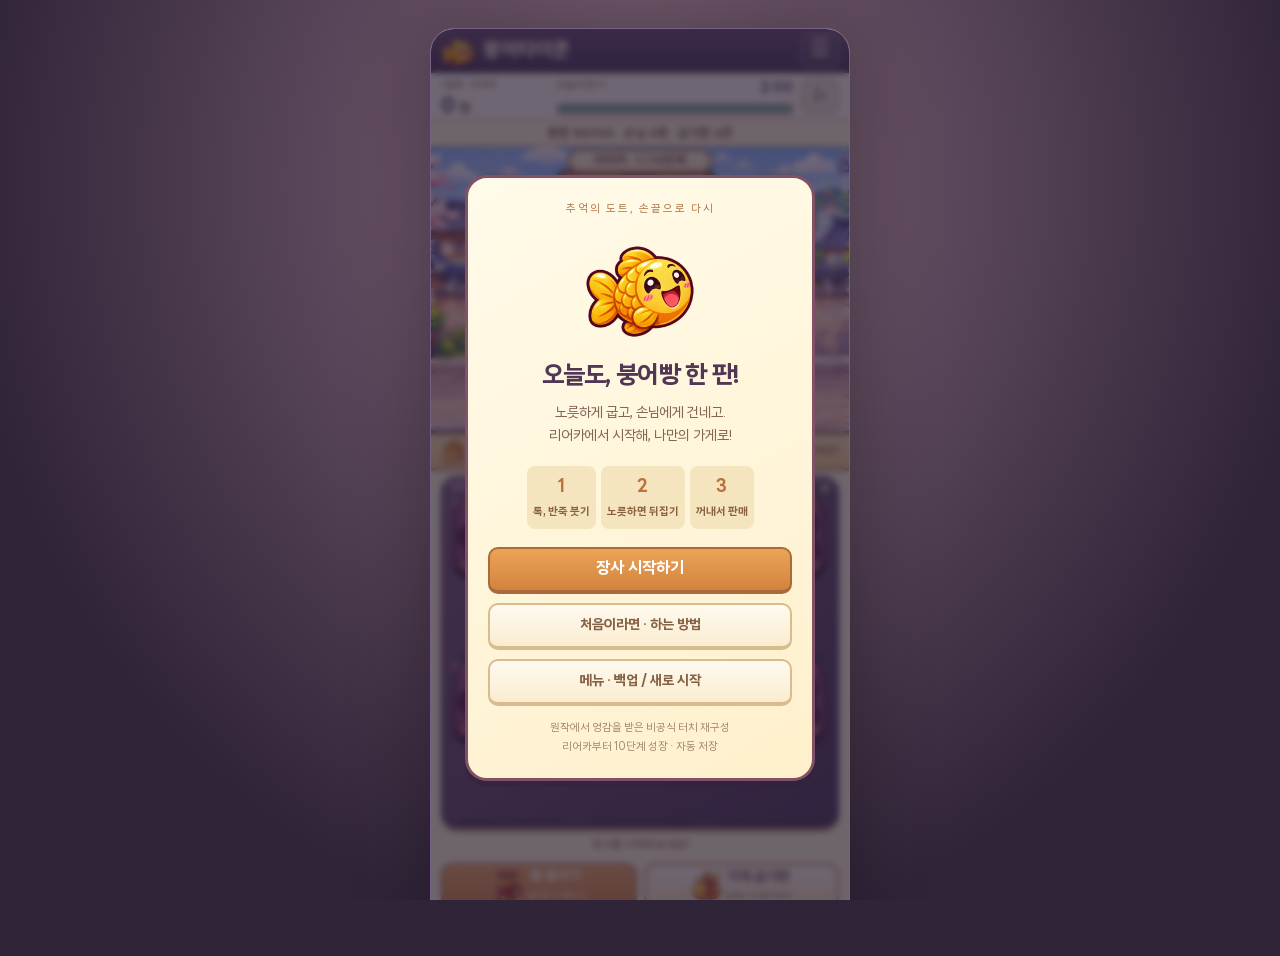
<file: index.html>
<!doctype html>
<html lang="ko"><head><meta name="author" content="체니"><meta name="copyright" content="© 2026 체니. All rights reserved."><meta charset="utf-8"><meta name="viewport" content="width=device-width,initial-scale=1,viewport-fit=cover"><meta name="theme-color" content="#382a5b"><meta name="apple-mobile-web-app-capable" content="yes"><meta name="apple-mobile-web-app-status-bar-style" content="black-translucent"><meta name="description" content="귀여운 손님과 리어카부터 궁전까지 키우는 붕어빵 장사 게임"><title>붕어타이쿤</title><link rel="manifest" href="manifest.webmanifest"><link rel="apple-touch-icon" href="assets/icon.png"><link rel="icon" href="assets/props/2.png"><link rel="stylesheet" href="style.css"></head>
<body><main id="app">
 <header><div class="brand"><img src="assets/props/2.png" alt=""><div><small>돌아온 그때 그 맛</small><h1>붕어타이쿤</h1></div></div><button id="menu" class="icon-button" aria-label="메뉴 열기">☰</button></header>
 <section class="hud" aria-label="장사 현황"><div><span id="day-label">1일째</span><strong id="coins">0<span>원</span></strong></div><div class="timer-box"><span>오늘의 장사 <b id="time">2:00</b></span><div class="time-track"><i id="time-fill"></i></div></div><button id="pause" class="icon-button" aria-label="일시정지">Ⅱ</button></section>
 <div id="reputation" class="reputation" aria-live="off"></div>
 <section class="street" aria-label="손님 주문"><div class="stall-building" aria-hidden="true"><div class="stall-roof"></div><div class="stall-window left"></div><div class="stall-window right"></div><div class="stall-door"></div><div class="stall-counter"></div><div class="wheel left"></div><div class="wheel right"></div><div class="cart-handle"></div><div class="stall-crown">♛</div></div><div class="street-sign">갓 구운 행복, 한 봉지!</div><div id="customers"></div><div class="awning"></div></section>
 <section class="counter"><div><img src="assets/props/1.png" alt=""><span>구운 붕어빵 <b id="stock">0</b><small>개</small></span></div><span id="combo">따끈따끈!</span></section>
 <section class="grill-shell"><div class="grill-caption"><span>반죽 → 뒤집기 → 꺼내기 · 손님을 눌러 판매</span><i id="heat-led"></i></div><div id="molds" aria-label="붕어빵 굽기판"></div><div class="grill-bottom"><span>● BUNGEOPPANG</span><span>손끝으로 굽는 작은 행복</span></div></section>
 <div class="notice" id="notice" role="status">빈 빵틀을 톡! 장사를 시작해요.</div>
 <section class="controls"><button id="pump"><img src="assets/props/0.png" alt=""><span>불 올리기<small id="heat-label">펌프로 더 빠르게</small></span></button><button id="shop"><img src="assets/props/3.png" alt=""><span><span id="shop-label">가게·굽기판</span><small id="shop-next">리어카 → 지붕 리어카</small></span></button></section>
 <footer><span id="save-state">기기에 자동 저장</span><span>© 2026 체니 · v2.7.1</span></footer>
 <div id="overlay" class="overlay"><section class="card" id="card"></section></div>
</main><script type="module" src="app.mjs"></script></body></html>
</file>
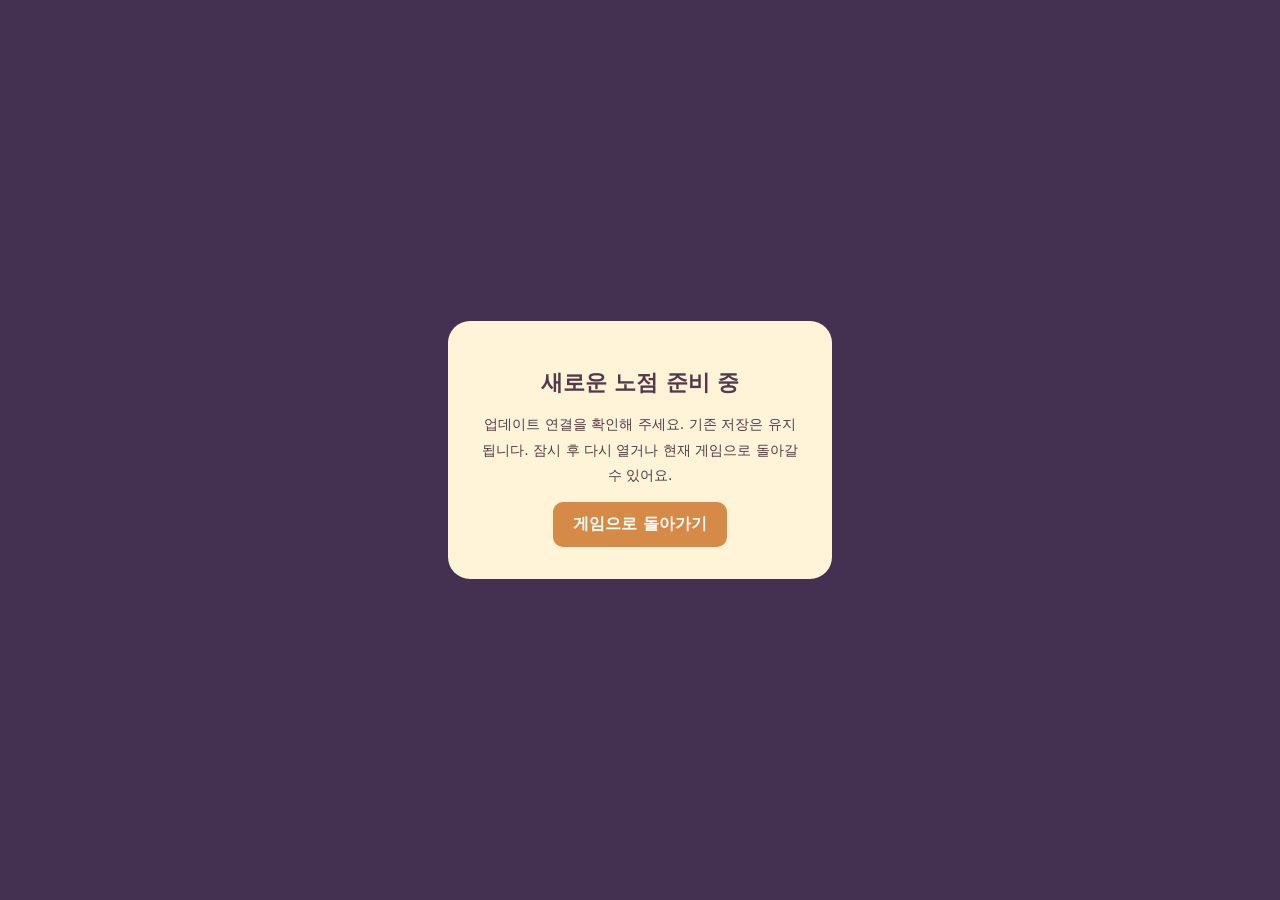
<file: update.html>
<!doctype html><html lang="ko"><meta charset="utf-8"><meta name="viewport" content="width=device-width,initial-scale=1"><meta name="theme-color" content="#443050"><title>붕어타이쿤 업데이트</title><style>body{margin:0;min-height:100svh;display:grid;place-items:center;background:#443050;font-family:system-ui,sans-serif;color:#54394d}main{margin:24px;padding:32px;max-width:320px;text-align:center;background:#fff4d8;border-radius:22px}h1{font-size:22px}p{font-size:14px;line-height:1.8}a{display:inline-block;padding:12px 20px;border-radius:10px;background:#d68a47;color:white;text-decoration:none;font-weight:700}[hidden]{display:none!important}</style><main><h1>새로운 노점 준비 중</h1><p id="status">최신 버전을 가져오고 있어요.<br>기존 돈과 가게는 그대로 유지됩니다.</p><a href="./" id="fallback" hidden>게임으로 돌아가기</a></main><script>
(async()=>{try{if(!('serviceWorker' in navigator)){location.replace('./');return;}const reg=await navigator.serviceWorker.register('./sw.js',{updateViaCache:'none'});if(!reg.installing)await reg.update();const worker=reg.installing||reg.waiting;if(worker&&worker.state!=='activated'){await new Promise((resolve,reject)=>{const limit=setTimeout(()=>reject(Error('timeout')),45000);const check=()=>{if(worker.state==='activated'){clearTimeout(limit);resolve();}else if(worker.state==='redundant'){clearTimeout(limit);reject(Error('install'));}};worker.addEventListener('statechange',check);check();});}await navigator.serviceWorker.ready;location.replace('./');}catch{document.getElementById('status').textContent='업데이트 연결을 확인해 주세요. 기존 저장은 유지됩니다. 잠시 후 다시 열거나 현재 게임으로 돌아갈 수 있어요.';document.getElementById('fallback').hidden=false;}})();
</script></html>
</file>
<file: style.css>
@font-face{font-family:LineSeed;src:url('assets/fonts/LINESeedKR-Rg.woff2') format('woff2');font-style:normal;font-weight:400;font-display:swap}@font-face{font-family:LineSeed;src:url('assets/fonts/LINESeedKR-Bd.woff2') format('woff2');font-style:normal;font-weight:700;font-display:swap}*{box-sizing:border-box}html{background:#29233d;color:#372c38;font-family:LineSeed,system-ui,sans-serif}body{margin:0;background:radial-gradient(ellipse at 50% 25%,#66516c 0,#30293f 65%);min-height:100vh}button{font:inherit;cursor:pointer;touch-action:manipulation;-webkit-tap-highlight-color:transparent}button:focus-visible{outline:3px solid #00a8bb;outline-offset:2px}button:disabled{cursor:default;opacity:.55}#app{max-width:420px;margin:auto;background:#fff4d7;min-height:100svh;position:relative;padding-top:env(safe-area-inset-top);padding-bottom:env(safe-area-inset-bottom);box-shadow:0 0 80px #0005;overflow:hidden}header{height:66px;background:#382a5b;color:#fff4d8;display:flex;align-items:center;justify-content:space-between;padding:7px 16px;border-bottom:4px solid #241d3e}.brand{display:flex;align-items:center;gap:8px}.brand img{width:44px;height:44px;image-rendering:pixelated}.brand small{font-size:10px;letter-spacing:1px;color:#e5c8f3}h1{font-size:23px;margin:2px 0 0;letter-spacing:-.4px}h1 span{color:#ffc444;font-size:27px;margin-left:2px}.icon-button{width:44px;height:42px;border:2px solid #ffffff35;background:#ffffff0c;border-radius:10px;color:inherit;font-size:23px}.hud{height:66px;display:flex;align-items:center;gap:12px;padding:9px 14px;background:#fff8e9;border-bottom:2px solid #e9c99c}.hud>div:first-child{min-width:108px}.hud span{font-size:12px;color:#7b6261}.hud strong{font-size:23px;display:block;line-height:1.1}.hud strong span{margin-left:4px;font-size:13px}.timer-box{flex:1}.timer-box>span{display:flex;justify-content:space-between;gap:7px}.timer-box b{color:#5a4561;font-size:15px}.time-track{margin-top:5px;height:10px;border:2px solid #947981;border-radius:4px;background:#e4d9d2;overflow:hidden}.time-track i{display:block;width:100%;height:100%;background:#78bc90;transition:width .25s}.hud button{background:#f1e3cf;border-color:#d8c1a8;font-size:19px}.street{height:180px;background:#b6e4fb url('assets/bg_0.png') center top/100% auto no-repeat;position:relative;border-bottom:3px solid #734647;image-rendering:pixelated}.street-sign{position:absolute;top:9px;left:50%;transform:translateX(-50%);white-space:nowrap;background:#fff5dedb;padding:4px 13px;border:2px solid #a9654d;border-radius:20px;font-size:12px;box-shadow:0 2px 0 #a9654d55}.awning{position:absolute;bottom:0;height:18px;width:100%;background:repeating-linear-gradient(90deg,#d86f59 0 30px,#fff0cf 30px 60px);border-top:4px solid #a74d48;box-shadow:0 -2px 0 #fff9;pointer-events:none}#customers{display:flex;gap:6px;align-items:flex-end;padding:40px 10px 16px;height:100%}.customer{flex:1;min-width:0;border:0;background:transparent;position:relative;height:126px;padding:0;display:flex;align-items:center;flex-direction:column;justify-content:flex-end}.order{font-size:14px;color:#4b3541;background:#fffdf0;border:2px solid #654b55;box-shadow:0 3px 0 #684d5430;border-radius:12px;padding:6px 7px;position:relative;min-width:90px}.order:after{content:'';position:absolute;bottom:-6px;left:40%;width:8px;height:8px;border-right:2px solid #654b55;border-bottom:2px solid #654b55;background:#fffdf0;transform:rotate(45deg)}.order b{font-size:19px;color:#b65b32}.customer canvas{width:74px;height:64px;image-rendering:pixelated;margin-top:4px;filter:drop-shadow(1px 2px 0 #563d5140)}.patience{width:66px;height:5px;overflow:hidden;border:1px solid #5f5555;background:#f4ead0;border-radius:3px;position:absolute;bottom:1px}.patience i{display:block;height:100%;background:#64b889}.customer.ready .order{background:#fff6ac;border-color:#af6b1c}.customer.ready .order:after{background:#fff6ac;border-color:#af6b1c}.customer.away{opacity:.25}.counter{height:47px;background:#f8d996;display:flex;align-items:center;justify-content:space-between;padding:4px 15px;border-bottom:3px solid #b98c5b}.counter>div{display:flex;gap:7px;align-items:center}.counter img{width:31px;image-rendering:pixelated}.counter span{font-size:14px}.counter b{font-size:25px;margin-left:5px;color:#8e4426}.counter small{font-size:12px;margin-left:2px}#combo{color:#a05937;font-size:12px}.grill-shell{margin:10px 12px 0;padding:7px 9px 4px;background:#776a7a;border:3px solid #4e425b;border-radius:14px;box-shadow:0 5px 0 #c59b6c,inset 0 2px 0 #c4b6bc}.grill-caption{display:flex;align-items:center;justify-content:space-between;margin:0 2px 5px;color:#fff5de;font-size:10px}.grill-caption i{width:8px;height:8px;border-radius:50%;background:#aeb79a;box-shadow:0 0 0 2px #4a414a}.grill-caption i.hot{background:#ffaf41;box-shadow:0 0 9px #ff882e}#molds{display:grid;grid-template-columns:repeat(3,minmax(0,1fr));gap:7px}.mold{position:relative;height:77px;padding:2px 3px 5px;background:#51475f;border:2px solid #352e47;border-radius:9px;box-shadow:inset 0 2px 0 #9a899d;color:#fff1d6;overflow:hidden}.mold canvas{display:block;width:100%;height:48px;image-rendering:pixelated}.mold .step{font-size:11px;line-height:13px;display:block;white-space:nowrap}.mold .key{position:absolute;top:4px;left:5px;color:#c6b8c9;font:9px monospace}.mold .cookbar{position:absolute;bottom:1px;left:4px;right:4px;height:3px;background:#332b3d;border-radius:2px;overflow:hidden}.cookbar i{height:100%;background:#dfbb6a;display:block}.mold.ready{background:#8b623d;border-color:#ffd166;box-shadow:inset 0 0 12px #ffc85b55}.mold.ready .step{color:#ffe88c}.mold.burnt{background:#463c48}.mold.burnt .step{color:#f3a994}.grill-bottom{display:flex;justify-content:space-between;font-size:8px;color:#d9c8cd;padding-top:6px;letter-spacing:.5px}.notice{text-align:center;font-size:12px;line-height:17px;min-height:27px;margin:9px 10px 0;color:#916140}.controls{display:grid;grid-template-columns:1fr 1fr;gap:10px;padding:0 13px}.controls button{height:56px;border:2px solid #9d5737;border-bottom-width:5px;border-radius:12px;background:#e79255;color:#fff9e8;display:flex;align-items:center;justify-content:center;gap:9px;font-size:17px;text-shadow:0 1px #7f3c2a}.controls button+button{background:#fff8e8;color:#6a4e49;border-color:#c8a57c;text-shadow:none}.controls img{width:19px;height:40px;object-fit:contain;image-rendering:pixelated}.controls small{display:block;font-size:10px;margin-top:3px;opacity:.85}.controls button:active{transform:translateY(2px);border-bottom-width:3px}.controls button+button>span:first-child{font-size:26px;color:#bb8454}footer{display:flex;justify-content:space-between;font-size:9px;color:#a38a71;padding:12px 15px 9px}.overlay{position:absolute;inset:0;z-index:10;background:#292039ac;display:flex;align-items:center;justify-content:center;padding:16px;backdrop-filter:blur(3px)}.overlay[hidden]{display:none}.card{background:#fff7df;border:3px solid #6f4661;border-radius:22px;width:100%;max-width:350px;padding:24px 22px;text-align:center;box-shadow:0 7px 0 #33213f66;max-height:88svh;overflow:auto}.card .eyebrow{font-size:11px;letter-spacing:2px;color:#b3794c}.card h2{font-size:28px;line-height:1.2;margin:8px 0 10px;color:#513753}.card p{font-size:14px;line-height:1.65;color:#836657;margin:10px 0 18px;word-break:keep-all}.hero-fish{width:92px;height:92px;image-rendering:pixelated;margin:8px}.card .steps{display:flex;justify-content:center;gap:5px;margin:18px -5px}.steps span{background:#f4e5bf;border-radius:8px;padding:9px 6px;font-size:11px;color:#8a633e}.steps b{display:block;font-size:18px;margin-bottom:5px;color:#bf713b}.primary,.secondary{display:block;width:100%;min-height:47px;border-radius:10px;margin-top:9px;border:2px solid #a45c35;border-bottom-width:4px;background:#dd8d4a;color:white;font-size:17px;padding:10px}.secondary{background:#fffbed;color:#856244;border-color:#d7bc8d;font-size:14px}.card small{display:block;font-size:10px;color:#a48673;line-height:1.7;margin-top:14px}.shop-item{display:flex;justify-content:space-between;gap:10px;align-items:center;text-align:left;border-top:1px solid #e9d7b3;padding:15px 0}.shop-item strong{font-size:16px}.shop-item span{display:block;font-size:11px;color:#997d63;margin-top:3px}.shop-item button{background:#f8d190;border:2px solid #c29154;border-radius:8px;font-size:13px;padding:9px;min-width:79px;min-height:44px}.stats{padding:15px;border-radius:12px;background:#f3e5c6;margin:15px 0;color:#8b633c}.stats b{display:block;font-size:34px;color:#a25c32;margin-top:5px}.toggle{display:flex;justify-content:space-between;align-items:center;margin:16px 0;font-size:14px}.toggle button{border:1px solid #cfb58c;border-radius:8px;background:#f2e3c3;padding:9px 16px;min-height:44px}.backup{display:flex;gap:6px}.backup button{flex:1}.file-input{display:none}@media(min-width:600px){body{padding:28px 0}#app{min-height:0;border:1px solid #776087;border-radius:24px}footer{padding-bottom:14px}}@media(max-height:740px){header{height:57px}.hud{height:58px}.street{height:150px}.street-sign{top:5px}#customers{padding-top:26px}.customer{height:117px}.grill-shell{margin-top:7px}.mold{height:68px}.mold canvas{height:41px}.controls button{height:49px}.notice{margin-top:8px;min-height:23px}footer{padding-top:8px}}
#gift{font-size:11px;border:2px solid #bb8b50;border-radius:8px;background:#fff2cc;color:#8c5b2b;padding:7px 6px;min-height:36px;margin:0 4px}#gift[aria-pressed=true]{background:#965737;color:#fff7dc;border-color:#804529}.order em{font-size:9px;font-style:normal;color:#b45b36}.mold.golden{box-shadow:inset 0 0 20px #ffd25d;background:#ae7c36}.card .level{display:inline;font-size:12px;color:#bb8051;margin:0}.counter #combo{font-size:11px;white-space:nowrap}

/* Shop silhouettes are new CSS artwork; original sprites keep exact frame bounds. */
.street{height:203px}.street-sign{z-index:3;top:8px;font-size:12px;background:#fff9e8}.awning{display:none}#customers{position:relative;z-index:2;padding-bottom:32px}.stall-building{position:absolute;bottom:12px;left:14px;right:26px;height:38px;background:repeating-linear-gradient(0deg,#a76f40 0 8px,#c78e54 8px 10px);border:3px solid #704c39;border-radius:3px;box-shadow:inset 0 3px #e9bb80;z-index:1}.stall-counter{position:absolute;left:-6px;right:-6px;top:-5px;height:9px;background:#e8bf80;border:2px solid #7f5037}.wheel{position:absolute;bottom:-13px;width:23px;height:23px;background:radial-gradient(circle,#d6c2a0 0 3px,#4a4350 4px 7px,#ada19d 8px 9px,#403540 10px);border-radius:50%;border:2px solid #453542}.wheel.left{left:26px}.wheel.right{right:26px}.cart-handle{position:absolute;right:-24px;top:3px;width:24px;height:6px;background:#785240;border:1px solid #4e3b30;border-radius:0 5px 5px 0}.stall-roof,.stall-door,.stall-window,.stall-crown{display:none}
[data-stall="1"] .stall-roof,[data-stall="2"] .stall-roof,[data-stall="3"] .stall-roof{display:block;position:absolute;left:-5px;right:-5px;top:-116px;height:20px;background:repeating-linear-gradient(90deg,#799f89 0 22px,#f6e5ba 22px 44px);border:3px solid #48635a;border-radius:6px 6px 1px 1px;box-shadow:0 3px #48635a55}
[data-stall="1"] .stall-building:before,[data-stall="2"] .stall-building:before,[data-stall="3"] .stall-building:before{content:'';position:absolute;top:-100px;bottom:30px;left:0;right:0;border-left:4px solid #785b49;border-right:4px solid #785b49}
[data-stall="2"] .stall-building{background:#cc7456;border-color:#8d4c42}[data-stall="2"] .stall-roof{background:repeating-linear-gradient(90deg,#e27f5e 0 24px,#fff0c8 24px 48px);border-color:#a25146;height:26px;top:-122px}
[data-stall="3"] .stall-building{background:#dfa951;border-color:#886139}[data-stall="3"] .stall-roof{background:repeating-linear-gradient(90deg,#e7bb53 0 24px,#fff3c6 24px 48px);border-color:#98723c;top:-124px;height:28px}
[data-stall="3"] .wheel{display:none}
#app[data-stall="4"],#app[data-stall="5"],#app[data-stall="6"],#app[data-stall="7"],#app[data-stall="8"],#app[data-stall="9"]{--wall:#f0c393;--roof:#9f554b;--trim:#775152}
[data-stall="5"]{--wall:#d8c58b!important;--roof:#688a63!important;--trim:#4c6750!important}[data-stall="6"]{--wall:#efb9ac!important;--roof:#b76672!important;--trim:#804859!important}[data-stall="7"]{--wall:#9cc8ce!important;--roof:#4e8192!important;--trim:#3e5b74!important}[data-stall="8"]{--wall:#cfb5dc!important;--roof:#775b8f!important;--trim:#5e416c!important}[data-stall="9"]{--wall:#f7dea2!important;--roof:#d19843!important;--trim:#906b36!important}
#app:is([data-stall="4"],[data-stall="5"],[data-stall="6"],[data-stall="7"],[data-stall="8"],[data-stall="9"]) .stall-building{height:146px;left:10px;right:10px;bottom:4px;background:var(--wall);border:4px solid var(--trim);box-shadow:inset 0 0 0 4px #ffffff40;border-radius:7px 7px 2px 2px}
#app:is([data-stall="4"],[data-stall="5"],[data-stall="6"],[data-stall="7"],[data-stall="8"],[data-stall="9"]) :is(.wheel,.cart-handle){display:none}
#app:is([data-stall="4"],[data-stall="5"],[data-stall="6"],[data-stall="7"],[data-stall="8"],[data-stall="9"]) .stall-roof{display:block;position:absolute;top:-16px;left:-7px;right:-7px;height:28px;background:repeating-linear-gradient(90deg,var(--roof) 0 24px,#fff4d5 24px 48px);border:3px solid var(--trim);border-radius:9px 9px 2px 2px}
#app:is([data-stall="4"],[data-stall="5"],[data-stall="6"],[data-stall="7"],[data-stall="8"],[data-stall="9"]) .stall-counter{top:auto;bottom:7px;background:var(--roof);border-color:var(--trim)}
#app:is([data-stall="4"],[data-stall="5"],[data-stall="6"],[data-stall="7"],[data-stall="8"],[data-stall="9"]) .stall-window{display:block;position:absolute;top:30px;width:29%;height:65px;background:linear-gradient(125deg,#c6e8df 45%,#f6f5d9 46%,#b9dbd1 52%);border:4px solid var(--trim);box-shadow:inset 0 0 0 2px #fff5}.stall-window.left{left:7%}.stall-window.right{right:7%}
[data-stall="7"] .street,[data-stall="8"] .street{background-image:url('assets/bg_8.png')}[data-stall="9"] .street{background-image:url('assets/bg_10.png')}[data-stall="9"] .stall-crown{display:block;position:absolute;top:-42px;left:45%;color:#ffcf4c;font-size:33px;text-shadow:2px 2px #866342}[data-stall="9"] .stall-roof{border-radius:40px 40px 0 0!important}
.stage-road{display:grid;grid-template-columns:repeat(5,1fr);gap:5px;margin:14px -9px}.stage-road span{font-size:8px;color:#a38c77;padding:6px 0;background:#f1e7d1;border-radius:7px;white-space:nowrap}.stage-road b{display:block;font-size:15px;margin-bottom:3px}.stage-road .current{background:#b77443;color:#fff8df;box-shadow:0 0 0 2px #8c5638}.stage-road .done{background:#d5e0bb;color:#62744d}.expansion{background:#f3e5c7;border:1px solid #dec7a2;padding:12px;border-radius:13px}.expansion h3{font-size:21px;margin:4px 0 7px}.expansion p{font-size:12px;margin:4px 0 10px}.expansion small{margin:4px 0;font-size:10px}.expansion .primary{font-size:15px;margin-top:8px}.wallet{margin:12px 0!important}.equipment{text-align:left;border-top:1px solid #decaac;font-size:13px}.equipment summary{padding:14px 0;cursor:pointer}.equipment .shop-item{padding:9px 0}.equipment .shop-item strong{font-size:13px}.equipment .shop-item span{font-size:10px}.card{padding:20px 20px}.controls small{font-size:9px}.grill-caption{font-size:9px}.mold canvas{object-fit:contain}.mold .step{position:relative;background:#51475fcc;border-radius:3px}.mold.ready .step{background:#80572ccc}
@media(max-height:740px){.street{height:172px}#customers{padding-bottom:31px}.street-sign{top:5px;font-size:11px}.stall-building{bottom:12px}.customer canvas{height:56px;width:65px}.customer{height:112px}.grill-caption{font-size:8px}}

[data-stall="9"] .stall-crown{left:8%;top:-36px;z-index:1}
[data-stall="9"] .stall-building:before,[data-stall="9"] .stall-building:after{content:'';position:absolute;top:-21px;bottom:-3px;width:20px;background:linear-gradient(90deg,#d3aa62,#ffe6a4,#d3aa62);border:3px solid #99743d;border-radius:12px 12px 0 0;z-index:1}[data-stall="9"] .stall-building:before{left:-7px}[data-stall="9"] .stall-building:after{right:-7px}
@media(max-height:700px){header{height:53px}.hud{height:54px}.street{height:148px}.mold{height:61px}.mold canvas{height:36px}.notice{min-height:22px;font-size:11px}footer{padding-top:5px;padding-bottom:5px}.customer{height:101px}.customer canvas{height:52px;width:60px}.order{padding:5px 6px}.stall-roof{top:-90px!important}.stall-building:before{top:-75px!important}#app:is([data-stall="4"],[data-stall="5"],[data-stall="6"],[data-stall="7"],[data-stall="8"],[data-stall="9"]) .stall-building{height:112px}#app:is([data-stall="4"],[data-stall="5"],[data-stall="6"],[data-stall="7"],[data-stall="8"],[data-stall="9"]) .stall-roof{top:-12px!important;height:22px}#app:is([data-stall="4"],[data-stall="5"],[data-stall="6"],[data-stall="7"],[data-stall="8"],[data-stall="9"]) .stall-window{top:22px;height:52px}[data-stall="9"] .stall-building:before{top:-21px!important}[data-stall="9"] .stall-crown{top:-29px;font-size:27px}}

/* Full character portraits, exact frames and larger readable silhouettes. */
.customer{height:137px}.customer canvas{width:80px;height:93px;margin-top:3px;filter:drop-shadow(1px 2px 0 #46334355)}#customers{padding-bottom:23px}.order{font-size:13px;padding:5px 7px}.order b{font-size:18px}.patience{bottom:0;height:5px;width:70px}.street-sign{top:3px;z-index:5}[data-stall="9"] .street-sign{top:-6px;padding:4px 14px;background:#fff7d7;border-color:#a17b3f;box-shadow:0 2px 0 #a17b3f55}
.customer.ready canvas{filter:drop-shadow(1px 2px 0 #76512b66) drop-shadow(0 0 3px #fff4b499)}.customer.away canvas{transform:translateY(4px);opacity:.25}
@media(max-height:740px){.customer{height:120px}.customer canvas{height:78px;width:67px}#customers{padding-bottom:22px}.order{padding:4px 6px;font-size:12px}.order b{font-size:17px}}@media(max-height:700px){.customer{height:110px}.customer canvas{height:69px;width:60px}#customers{padding-bottom:18px}.order{padding:4px 6px;min-width:84px}.street-sign{font-size:10px;top:1px}[data-stall="9"] .street-sign{top:-7px}}

/* v2 approved illustration art direction */
html{background:#302439}body{background:radial-gradient(ellipse at 50% 20%,#806577,#302439 75%)}#app{background:#fff3d6}header{height:62px;background:linear-gradient(180deg,#624267,#412d50);border-color:#30203b}.brand img{image-rendering:auto;width:47px;height:47px}.brand small{color:#f1d6b6}h1{font-size:22px}.hud{height:62px}.counter{height:44px;background:linear-gradient(#ffe5a8,#f4cd82);border-color:#ba8a4c}.counter img{width:33px;height:37px;object-fit:contain;image-rendering:auto}
#app .street{background-image:var(--shop-scene)!important;background-size:100% 100%;background-position:center;background-color:#d9ebed;image-rendering:auto;height:210px;border-bottom:3px solid #a57956;overflow:visible}#app .stall-building,#app .awning{display:none!important}.street-sign{top:7px;min-width:145px;text-align:center;background:linear-gradient(#fff7da,#fce6b8);color:#6e432d;border:2px solid #9e6639;border-radius:12px;padding:4px 12px;box-shadow:0 2px 0 #6b3b2c44;font-size:12px}#app[data-stall="9"] .street-sign{top:-4px}
#customers{padding:46px 8px 3px;gap:9px}.customer{height:147px}.customer .portrait{display:block;width:86px;height:100px;margin:3px auto 0;object-fit:contain;image-rendering:auto;filter:drop-shadow(0 2px 1px #51355055)}.customer.ready .portrait{filter:drop-shadow(0 0 3px #ffdf7b) drop-shadow(0 2px 1px #51355066)}.customer.away .portrait{opacity:.3;transform:translateY(4px)}.order{min-width:89px;font-size:12px;background:linear-gradient(#fffdf0,#ffefcf);border-color:#825338;box-shadow:0 2px 0 #7c542c33}.order:after{border-color:#825338;background:#fff0d1}.order b{color:#a66127;font-size:19px}.patience{bottom:1px;width:61px;height:4px;border-color:#8a664e;box-shadow:0 1px 0 #fff5}
.grill-shell{background:linear-gradient(145deg,#76526f,#432d4e);border-color:#3c2848;border-radius:16px;box-shadow:0 4px 0 #b88d5c,inset 0 2px 0 #c39aa8;margin-top:9px;padding:7px 8px 4px}.grill-caption{color:#f5dfbe;font-size:9px;margin-bottom:3px}.grill-bottom{color:#d6b6b9}#molds{gap:5px}.mold{height:82px;background:transparent;border:0;box-shadow:none;padding:0 0 4px;border-radius:10px;overflow:visible}.mold .pastry{display:block;width:100%;height:64px;object-fit:contain;image-rendering:auto;filter:drop-shadow(0 2px 0 #20132755)}.mold .step{display:block;width:max-content;max-width:100%;padding:1px 8px;margin:0 auto;background:#342439bb;font-size:10px;border-radius:6px;line-height:12px}.mold .key{z-index:1;top:1px;left:3px;font-size:8px;color:#f2d6bf}.mold .cookbar{bottom:0;left:9px;right:9px;height:3px;background:#261c30}.mold.ready{background:#f4bc4a15;border:0;box-shadow:none}.mold.ready .pastry{filter:drop-shadow(0 0 3px #ffc953bb)}.mold.ready .step{background:#e5a946;color:#4b2f1d}.mold.golden{background:#ffc95522;box-shadow:none}.mold.burnt{background:#2c1b3630}.mold.burnt .step{color:#ffbaa0;background:#25192b}.notice{margin-top:7px;min-height:25px;font-size:11px;color:#8d623c}.controls button{background:linear-gradient(#efa558,#d7833e);border-color:#a76434;box-shadow:inset 0 1px 0 #ffe7a8}.controls button+button{background:linear-gradient(#fff9e9,#f8e3b7);border-color:#b98b59}.controls img{width:38px;height:43px;image-rendering:auto;object-fit:contain}.controls button+button img{width:39px;height:39px}.controls small{font-size:9px}footer{padding:9px 14px 7px;font-size:9px}.hero-fish{image-rendering:auto;width:112px;height:112px}.card{background:linear-gradient(150deg,#fffbea,#fff0cc);border-color:#815265;box-shadow:0 6px 0 #30203c55}.primary{background:linear-gradient(#eaa457,#d3833f);border-color:#aa6a39}.secondary{background:linear-gradient(#fffaf0,#faeccf)}
@media(max-height:740px){#app .street{height:174px}.customer{height:126px}.customer .portrait{height:80px;width:69px}#customers{padding-top:29px;padding-bottom:2px}.mold{height:68px}.mold .pastry{height:50px}.mold .step{font-size:9px;line-height:11px}.grill-caption{font-size:8px}.notice{min-height:23px}}
@media(max-height:700px){header{height:53px}.hud{height:54px}#app .street{height:148px}.customer{height:108px}.customer .portrait{height:66px;width:57px}#customers{padding-top:25px;padding-bottom:0}.order{min-width:84px;padding:3px 5px;font-size:11px}.order b{font-size:16px}.street-sign{top:1px;font-size:10px;padding:3px 9px}.mold{height:61px}.mold .pastry{height:43px}.notice{margin-top:5px;min-height:22px}.controls img{height:36px;width:32px}footer{padding-top:5px;padding-bottom:5px}.hero-fish{width:86px;height:86px}}

/* Crisp rounded typography: real regular and bold fonts, no synthetic weight or text shadow. */
html{font-family:LineSeed,system-ui,sans-serif;font-synthesis:none;text-rendering:optimizeLegibility}button,input{font-family:inherit}h1,h2,h3,strong,b,.primary,.controls button,.order,.street-sign,.mold .step{font-weight:700}header,.controls button,.mold,.street-sign{text-shadow:none}h1{font-size:21px;letter-spacing:-.7px;line-height:1.25}.brand small{font-size:10px;letter-spacing:.2px}.hud span{font-size:11px;color:#725748}.hud strong{font-size:23px;font-weight:700}.timer-box b{font-size:15px}.counter span{font-size:13px;font-weight:700}.counter small{font-weight:400}.order{font-size:12px;line-height:1.25}.order b{font-size:20px}.street-sign{font-size:12px;letter-spacing:-.2px}.mold .step{font-size:11px;line-height:13px;padding:0 5px}.grill-caption{font-size:9px;font-weight:400;color:#fff0d4}.grill-bottom{font-size:8px}.notice{font-size:12px;line-height:16px;color:#795334;min-height:25px}.controls button{font-size:16px;min-width:0}.controls button>span{min-width:0}.controls small{font-size:10px;line-height:1.25;letter-spacing:-.3px;font-weight:400}.card h2{font-size:25px;letter-spacing:-.7px}.card p{font-size:14px;line-height:1.65}.card small{font-size:11px}.primary{font-size:16px}.secondary{font-size:14px;font-weight:700}.steps span{font-size:11px;font-weight:700}.stage-road span{font-size:9px;letter-spacing:-.5px}.stage-road b{font-size:15px}.equipment summary{font-weight:700}.expansion p{font-size:13px}.shop-item span{font-size:11px}.level{font-weight:700}footer{font-size:9px;color:#896b50}
@media(max-height:700px){h1{font-size:20px}.hud span{font-size:10px}.order{font-size:11px}.order b{font-size:17px}.mold .step{font-size:10px;line-height:12px}.notice{font-size:11px;line-height:14px;min-height:22px}.controls button{font-size:15px}.controls small{font-size:9px}.grill-caption{font-size:8px}.card h2{font-size:23px}.stage-road span{font-size:8px}.card p{font-size:13px}}

.mold.selected-burnt{outline:3px solid #f29a6e;background:#782e3544;outline-offset:-1px}.mold.selected-burnt .step{color:#fff0dc;background:#a84d3d}.customer.bad-offer .order{background:#f4dbc8;border-color:#a84d3d;color:#8c302b}.customer.angry:disabled{opacity:1;cursor:default}.customer.angry .order{background:#ffe0ce;border:2px solid #bd463a;color:#962b27;font-size:11px;box-shadow:0 3px 0 #9b302d44;line-height:1.25;max-width:115px;min-width:86px;white-space:normal}.customer.angry .order:after{background:#ffe0ce;border-color:#bd463a}.customer.angry .portrait{animation:angry-shake .17s ease-in-out 4;filter:drop-shadow(0 1px 2px #b12a2360)}.anger-mark{display:none;position:absolute;right:1px;top:36px;font-size:21px;z-index:3;pointer-events:none}.angry .anger-mark{display:block}.angry .patience{visibility:hidden}@keyframes angry-shake{0%,100%{transform:translateX(0) rotate(0)}25%{transform:translateX(-3px) rotate(-3deg)}75%{transform:translateX(3px) rotate(3deg)}}@media(prefers-reduced-motion:reduce){.customer.angry .portrait{animation:none}}@media(max-height:700px){.customer.angry .order{font-size:10px;max-width:106px}.anger-mark{font-size:17px;top:30px}}

.restart-button{color:#a24338;border-color:#d1a090;margin-top:16px}.danger-button{background:linear-gradient(#d87555,#ad4b3c);border-color:#8c3f36}.reset-summary{background:#f1e2c6;border-radius:10px;padding:12px;font-size:13px;line-height:1.8;color:#7b573b}.reset-summary b{font-size:22px}.card .danger-button{font-size:15px}

.update-button{border-color:#ab8db4;color:#624370;background:linear-gradient(#fcf4ff,#ecdcf2)}#update-note{font-size:11px;margin:7px 0 12px;line-height:1.5;color:#765983}
/* Growing crowd: keep portraits readable, three customers per row. */
[hidden]{display:none!important}
.reputation{padding:10px 8px;text-align:center;font-weight:700;font-size:14px;background:#fff4d5;color:#714b31;border-bottom:2px solid #dabb85}
#app .street{height:auto;min-height:320px;background-size:100% auto;background-position:center top;background-repeat:no-repeat;background-color:#d5c4a6}
#customers{display:grid;grid-template-columns:repeat(3,minmax(0,1fr));height:auto;padding:42px 8px 9px;gap:10px 6px;align-items:end}
.customer{height:132px;width:100%}.customer .portrait{height:88px;width:78px}.order{font-size:12px;min-width:0;max-width:100%;padding:5px}.order b{font-size:19px}.patience{height:5px;width:65px}
.street-sign,#app[data-stall="9"] .street-sign{top:5px;font-size:13px}
.mold{height:88px}.mold .pastry{height:66px}.mold .step{font-size:11px;line-height:14px;padding:2px 3px}.mold .key{font-size:11px}
.notice{font-size:13px;line-height:18px;min-height:36px}.controls small{font-size:11px}.grill-caption{font-size:10px}
/* One-screen play: viewport height is shared by customers and the grill. */
html,body{height:100%;overflow:hidden}
#app{height:100svh;min-height:0;display:grid;grid-template-rows:44px 48px 26px minmax(0,1fr) 36px minmax(0,1.25fr) 30px 50px 16px;overflow:hidden}
header{height:auto;padding:3px 10px;border-bottom-width:2px}.brand img{width:34px;height:34px}.brand small{display:none}h1{font-size:20px}.icon-button{height:36px;width:38px}
.hud{height:auto;padding:3px 10px;gap:8px}.hud strong{font-size:21px}.hud span{font-size:10px}.reputation{padding:5px 3px;font-size:12px;line-height:16px}
#app .street{height:auto;min-height:0;background-size:cover;overflow:hidden}
#customers{height:100%;padding:29px 6px 4px;grid-template-rows:repeat(2,minmax(0,1fr));gap:4px}
.customer{height:100%;min-height:0;justify-content:flex-start;padding-bottom:6px}.customer .portrait{flex:1;min-height:0;width:100%;height:0;max-height:100px;margin:2px auto 0;object-fit:contain}
.order{font-size:12px;line-height:18px;min-width:44px;padding:0 5px;flex-shrink:0}.order b{font-size:17px}.order:after{width:5px;height:5px;bottom:-4px}.patience{width:80%;max-width:65px;bottom:0;height:4px}
.customer.angry .order{min-width:0;max-width:100%;font-size:10px;line-height:12px;padding:2px}.anger-mark{top:23px;font-size:15px}
.street-sign,#app[data-stall="9"] .street-sign{top:2px;font-size:12px;padding:2px 9px}
.counter{height:auto;padding:2px 10px}.counter img{width:25px}.counter b{font-size:22px}.counter span{font-size:12px}#combo{font-size:10px}
.grill-shell{min-height:0;display:flex;flex-direction:column;margin:5px 10px 3px;padding:4px 6px 3px;border-width:2px}.grill-caption{flex:none;font-size:9px;margin:0 2px 2px}.grill-bottom{display:none}
#molds{flex:1;min-height:0;gap:3px}.mold{height:100%;min-height:0;display:flex;flex-direction:column;align-items:center;padding:0 0 4px;overflow:hidden}.mold .pastry{flex:1;min-height:0;height:0;max-height:85px;width:100%;object-fit:contain}.mold .step{flex:none;font-size:10px;line-height:12px;padding:1px 4px}.mold .key{font-size:10px}.mold .cookbar{bottom:0;height:2px}
.notice{margin:0 8px;min-height:0;font-size:11px;line-height:14px;display:flex;align-items:center;justify-content:center;overflow:hidden}
.controls{padding:2px 10px;gap:7px}.controls button{height:100%;min-height:0;padding:2px 5px;font-size:14px;gap:3px}.controls img{height:32px;width:30px}.controls button+button img{height:30px;width:30px}.controls small{font-size:9px}.controls button+button small{white-space:nowrap;font-size:8px}footer{padding:2px 10px;font-size:8px;line-height:12px}
.overlay{position:absolute;inset:0;overflow:auto}.card{max-height:calc(100svh - 28px);overflow-y:auto}
</file>
